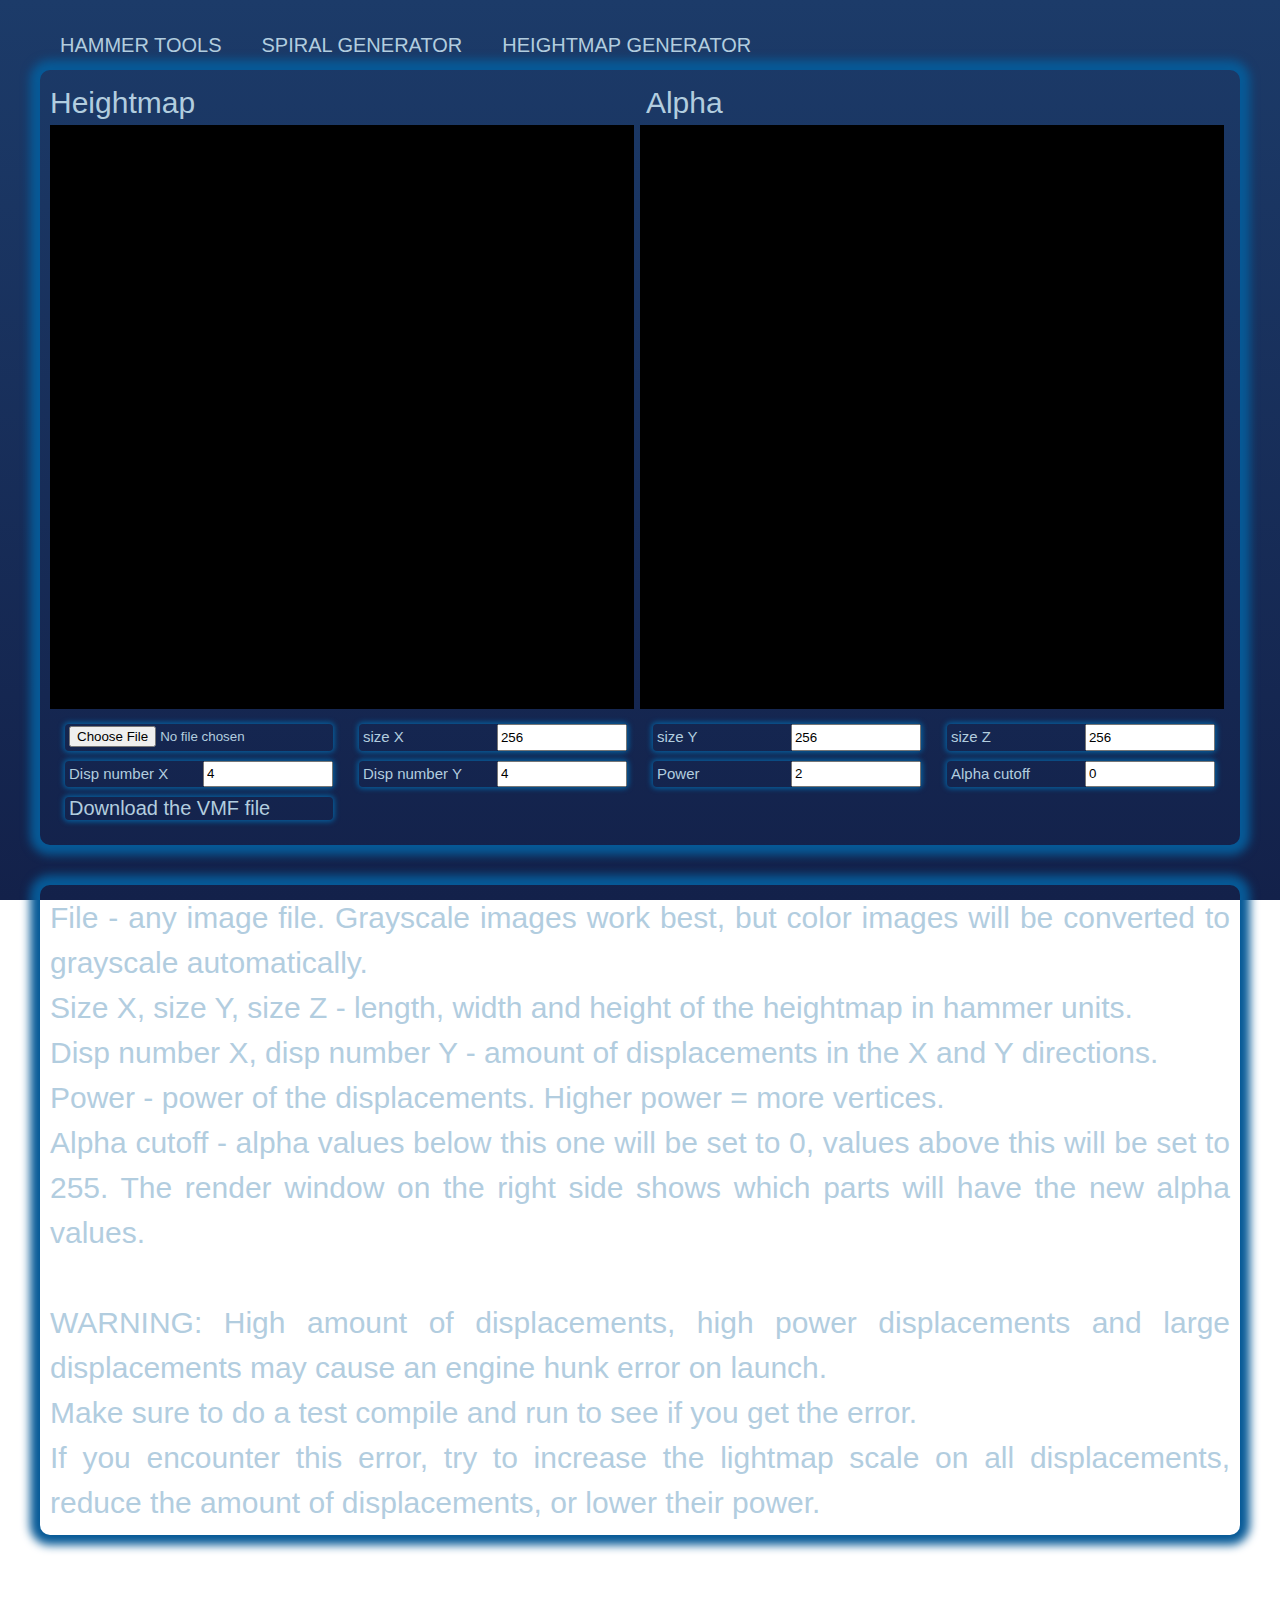
<file: heightmap_generator.html>
<!DOCTYPE html>
<html lang="en">
	<head>
		<meta charset="UTF-8">
		<title>Heightmap Generator</title>
		<script src="js/heightmap_generator.js"></script>
		<link rel="stylesheet" href="assets/css/style.css">
		<link rel="icon" type="image/x-icon" href="assets/images/favicon.ico">
	</head>
	<body>
		<header class="header">
			<div class="header_inner">
				<nav class="nav">
					<a class="nav_link" href="index.html">hammer tools</a>
					<a class="nav_link" href="spiral_generator.html">Spiral Generator</a>
					<a class="nav_link" href="heightmap_generator.html">Heightmap Generator</a>
				</nav>
			</div>
		</header>
		<div class="content">
			<div class="render_container">
				<div class="render_label">Heightmap</div>
				<div class="render_label">Alpha</div>
				<canvas class="render_canvas" id="heightmap_render" width="1000px" height="1000px"></canvas>
				<canvas class="render_canvas" id="alpha_render" width="1000px" height="1000px"></canvas>
				<img class="heightmap_buffer" id="heightmap_buffer" width="1000px" height="1000px">
			</div>
			<div class="variable_container">
				<div class="variable">
					<input class="file_input" type="file" accept="image/*" id="heightmap_file" name="heightmap_file" onchange="loadFile(event)">
				</div>
				<div class="variable">
					<label class="variable_name" for="size_x">size X</label>
					<input class="variable_input" type="number" min=16 max=32512 value=256 id="size_x" name="size_x">
				</div>
				<div class="variable">
					<label class="variable_name" for="size_y">size Y</label>
					<input class="variable_input" type="number" min=16 max=32512 value=256 id="size_y" name="size_y">
				</div>
				<div class="variable">
					<label class="variable_name" for="size_z">size Z</label>
					<input class="variable_input" type="number" min=16 max=16192 value=256 id="size_z" name="size_z">
				</div>
				<div class="variable">
					<label class="variable_name" for="num_of_displacements_x">Disp number X</label>
					<input class="variable_input" type="number" min=1 value=4 id="num_of_displacements_x" name="num_of_displacements_x">
				</div>
				<div class="variable">
					<label class="variable_name" for="num_of_displacements_y">Disp number Y</label>
					<input class="variable_input" type="number" min=1 value=4 id="num_of_displacements_y" name="num_of_displacements_y">
				</div>
				<div class="variable">
					<label class="variable_name" for="disp_power">Power</label>
					<input class="variable_input" type="number" min=2 max=4 value=2 id="disp_power" name="disp_power">
				</div>
				<div class="variable">
					<label class="variable_name" for="alpha_cutoff">Alpha cutoff</label>
					<input class="variable_input" type="number" min=0 max=256 value=0 id="alpha_cutoff" name="alpha_cutoff" onchange="generateHeightmap()">
				</div>
				<div class="variable">
					<input class="download" type="button" value="Download the VMF file" onclick="generateVmf()">
				</div>
			</div>
		</div>
		<div class="content">
			<div class="big_text">
				File - any image file. Grayscale images work best, but color images will be converted to grayscale automatically.<br>
				Size X, size Y, size Z - length, width and height of the heightmap in hammer units.<br>
				Disp number X, disp number Y - amount of displacements in the X and Y directions.<br>
				Power - power of the displacements. Higher power = more vertices.<br>
				Alpha cutoff - alpha values below this one will be set to 0, values above this will be set to 255. The render window on the right side shows which parts will have the new alpha values.<br>
				<br>
				WARNING: High amount of displacements, high power displacements and large displacements may cause an engine hunk error on launch.<br>
				Make sure to do a test compile and run to see if you get the error.<br>
				If you encounter this error, try to increase the lightmap scale on all displacements, reduce the amount of displacements, or lower their power.
			</div>
		</div>
		<br>
	</body>
</html>
</file>
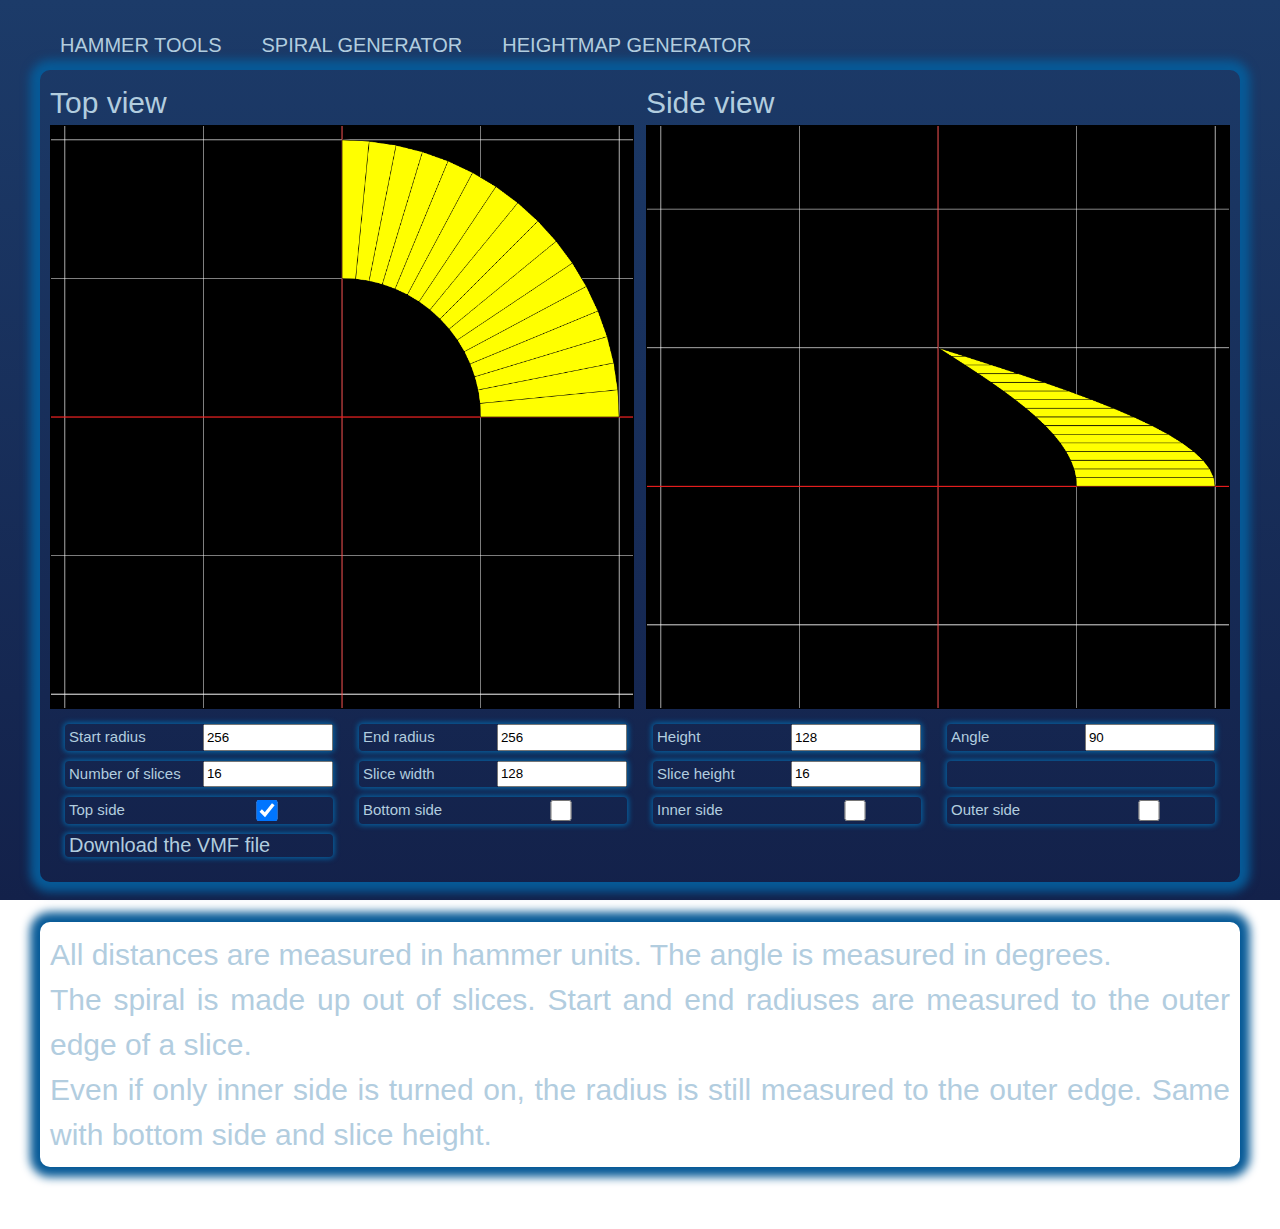
<file: spiral_generator.html>
<!DOCTYPE html>
<html lang="en">
	<head>
		<meta charset="UTF-8">
		<title>Spiral Generator</title>
		<script src="js/spiral_generator.js"></script>
		<link rel="stylesheet" href="assets/css/style.css">
		<link rel="icon" type="image/x-icon" href="assets/images/favicon.ico">
	</head>
	<body onload="generateSpiral()">
		<header class="header">
			<div class="header_inner">
				<nav class="nav">
					<a class="nav_link" href="index.html">hammer tools</a>
					<a class="nav_link" href="spiral_generator.html">Spiral Generator</a>
					<a class="nav_link" href="heightmap_generator.html">Heightmap Generator</a>
				</nav>
			</div>
		</header>
		<div class="content">
			<div class="render_container">
				<div class="render_label">Top view</div>
				<div class="render_label">Side view</div>
				<canvas class="render_canvas" id="spiral_render_top" width="1000px" height="1000px"></canvas>
				<canvas class="render_canvas" id="spiral_render_side" width="1000px" height="1000px"></canvas>
			</div>
			<div class="variable_container">
				<div class="variable">
					<span class="variable_name">Start radius</span>
					<input class="variable_input" type="number" value=256 min=4 max=16192 id="start_radius" name="start_radius" onchange="generateSpiral()">
				</div>
				<div class="variable">
					<span class="variable_name">End radius</span>
					<input class="variable_input" type="number" value=256 min=4 max=16192 id="end_radius" name="end_radius" onchange="generateSpiral()">
				</div>
				<div class="variable">
					<span class="variable_name">Height</span>
					<input class="variable_input" type="number" value=128 min=-16192 max=16192 id="height" name="height" onchange="generateSpiral()">
				</div>
				<div class="variable">
					<span class="variable_name">Angle</span>
					<input class="variable_input" type="number" value=90 id="angle" name="angle" onchange="generateSpiral()">
				</div>
				<div class="variable">
					<span class="variable_name">Number of slices</span>
					<input class="variable_input" type="number" value=16 min=1 max=2048 id="number_of_slices" name="number_of_slices" onchange="generateSpiral()">
				</div>
				<div class="variable">
					<span class="variable_name">Slice width</span>
					<input class="variable_input" type="number" value=128 min=2 max=16192 id="width" name="width" onchange="generateSpiral()">
				</div>
				<div class="variable">
					<span class="variable_name">Slice height</span>
					<input class="variable_input" type="number" value=16 min=1 max=16192 id="slice_height" name="slice_height" onchange="generateSpiral()">
				</div>
				<div class="variable">
				</div>
				<div class="variable">
					<label class="variable_name" for="top_side">Top side</label>
					<input class="variable_input" type="checkbox" id="top_side" name="top_side" checked onchange="generateSpiral()">
				</div>
				<div class="variable">
					<label class="variable_name" for="bottom_side">Bottom side</label>
					<input class="variable_input" type="checkbox" id="bottom_side" name="bottom_side" onchange="generateSpiral()">
				</div>
				<div class="variable">
					<label class="variable_name" for="inner_side">Inner side</label>
					<input class="variable_input" type="checkbox" id="inner_side" name="inner_side" onchange="generateSpiral()">
				</div>
				<div class="variable">
					<label class="variable_name" for="outer_side">Outer side</label>
					<input class="variable_input" type="checkbox" id="outer_side" name="outer_side" onchange="generateSpiral()">
				</div>
				<div class="variable">
					<input class="download" type="button" value="Download the VMF file" onclick="generateVmf(); return false">
				</div>
			</div>
		</div>
		<div class="content">
			<div class="big_text">
				All distances are measured in hammer units. The angle is measured in degrees.<br>
				The spiral is made up out of slices. Start and end radiuses are measured to the outer edge of a slice.<br>
				Even if only inner side is turned on, the radius is still measured to the outer edge. Same with bottom side and slice height.
			</div>
		</div>
		<br>
	</body>
</html>
</file>
<file: assets/css/style.css>
body {
	width: 100%;
	max-width: 1200px;
	margin: 0 auto;
	font-family: sans-serif;
    font-size: 15px;
    line-height: 1.5;
	height: 100vh;
	background: rgb(80,80,80);
	background: linear-gradient(rgb(28, 59, 105) 0%, rgb(19, 33, 74) 100%);
	background-attachment: fixed;
}

*, *:before, *:after {
	box-sizing: border-box;
}

.header {
	top: 0;
	width: 100%;
}

.header_inner {
	display: flex;
	justify-content: space-between;
}

.header_logo {
	color: #FFFFFF;
	font-size: 30px;
	text-transform: uppercase;
	vertical-align: bottom;
	text-decoration: none;
}

.nav {
	display: flex;
	justify-content: space-between;
	font-size: 20px;
	text-transform: uppercase;
	padding-top: 20px;
}

.nav_link {
	display: inline-block;
	text-decoration: none;
	color: rgb(178, 205, 223);
	margin: 0 10px;
	padding: 10px;
	position: relative; 
	z-index: 2;
	box-sizing: border-box;  
	-moz-box-sizing: border-box;  
	-webkit-box-sizing: border-box; 
}

.nav_link:hover{
	color: #FFFFFF;
}

.nav_link:after { 
	content: "";
	height: 0; 
	left: 0; 
	bottom: 0; 
	width: 100%;  
	position: absolute; 
	transition: all 0.3s ease 0s; 
	-webkit-transition: all 0.3s ease 0s; 
	z-index: -1;
	clip-path: inset(-20px -20px 0 -20px);
}

.nav_link:hover:after{
	height: 100%;
	border-radius: 4px;
	box-shadow: 0 0 10px 10px rgb(7, 90, 151);
	clip-path: inset(-20px -20px 0 -20px);
}

.github_link {
	color: rgb(178, 205, 223);
	font-size: 30px;
	font-weight: bold;
	transition: all 0.3s ease 0s; 
}

.github_link:hover {
	color: #FFFFFF;
	font-size: 35px;
}

.content {
	border-radius: 10px;
	box-shadow: 0 0 10px 10px rgb(7, 90, 151);
	background-color: rgba(7, 90, 151, 0);
	color: rgb(178, 205, 223);
	padding: 10px;
	margin-bottom: 40px;
}

.big_text {
	font-size: 30px;
	text-align: justify;
}

.render_container {
	display: flex;
	justify-content: space-between;
	flex-wrap: wrap;
}

.render_label {
	width: 49.5%;
	font-size: 30px;
}

.render_canvas {
	width: 49.5%;
	height: 49.5%;
    padding-bottom: 0%;
	max-width: 600px;
	background-color: #000000;
	border: 1px solid #000000;
}

.heightmap_buffer {
	width: 0;
	height: 0;
}

.variable_container {
	padding: 10px;
	display: flex;
	justify-content: space-between;
	flex-wrap: wrap;
}

.variable {
	display: flex;
	justify-content: space-between;
	width: 23%;
	min-width: 268px;
	margin: 5px 5px 5px 5px;
	border-radius: 4px;
	box-shadow: 0 0 5px 2px rgb(7, 90, 151);
}

.variable_name {
	width: 49%;
	margin: 2px 4px;
}

.variable_input {
	width: 49%;
}

.file_input {
	margin: 2px 4px;
}

.download {
	width: 100%;
	background-color: rgba(0, 0, 0, 0);
	font-size: 20px;
	text-align: left;
	color: rgb(178, 205, 223);
	border: none;
	padding: 0 4px 0;
	transition-duration: 0.3s;
}

.download:hover {
	color: #FFFFFF;
	background-color: #000000;
}
</file>
